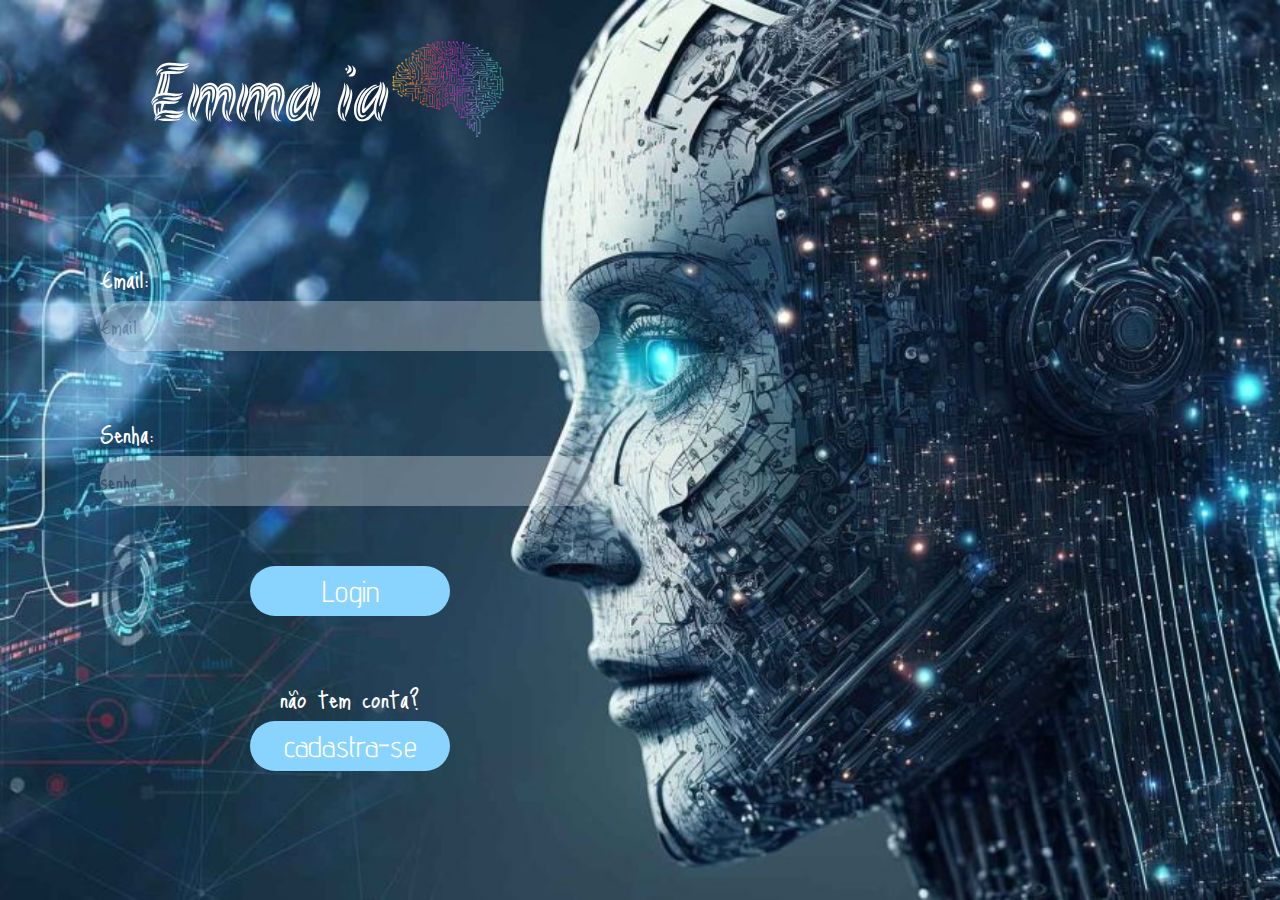
<file: index.html>
<!DOCTYPE html>
<html lang="pt-br">
<head>
    <meta charset="UTF-8">
    <meta name="viewport" content="width=device-width, initial-scale=1.0">
    <link rel="preconnect" href="https://fonts.googleapis.com">
    <link rel="preconnect" href="https://fonts.gstatic.com" crossorigin>
    <link href="https://fonts.googleapis.com/css2?family=Akronim&display=swap" rel="stylesheet">
    <link rel="preconnect" href="https://fonts.googleapis.com">
    <link rel="preconnect" href="https://fonts.gstatic.com" crossorigin>
    <link href="https://fonts.googleapis.com/css2?family=Just+Me+Again+Down+Here&display=swap" rel="stylesheet">
    <link rel="preconnect" href="https://fonts.googleapis.com">
    <link rel="preconnect" href="https://fonts.gstatic.com" crossorigin>
    <link href="https://fonts.googleapis.com/css2?family=Advent+Pro:ital,wght@0,100..900;1,100..900&display=swap" rel="stylesheet"> 
    <link rel="icon" href="./img/logo.png">
    <link rel="stylesheet" href="./style/login.css">
    <link rel="stylesheet" href="./style/botao.css">
    <script src="./js/login.js" defer></script>
    <title>Emma-Ia</title>
</head>
<body>
    <header>
        <p>Emma ia</p>
        <img src="./img/logo.png" alt="">
    </header>

    <div class="input">
       <div class="email">
            <p>Email:</p>
            <input type="text" placeholder="Email" id="email">
       </div>

      <div class="senha">
            <p>Senha:</p>
            <input type="password" placeholder="senha" id="senha">
      </div>

       <button onclick="validarLogin()" class="login">Login</button>
    </div>

   <div class="cadastro">
        <h4> não tem conta?</h4>
        <a href="./pages/cadastrar.html" target="_blank"><button class="login"> cadastra-se</button></a>
   </div>
    
</body>
</html>
</file>
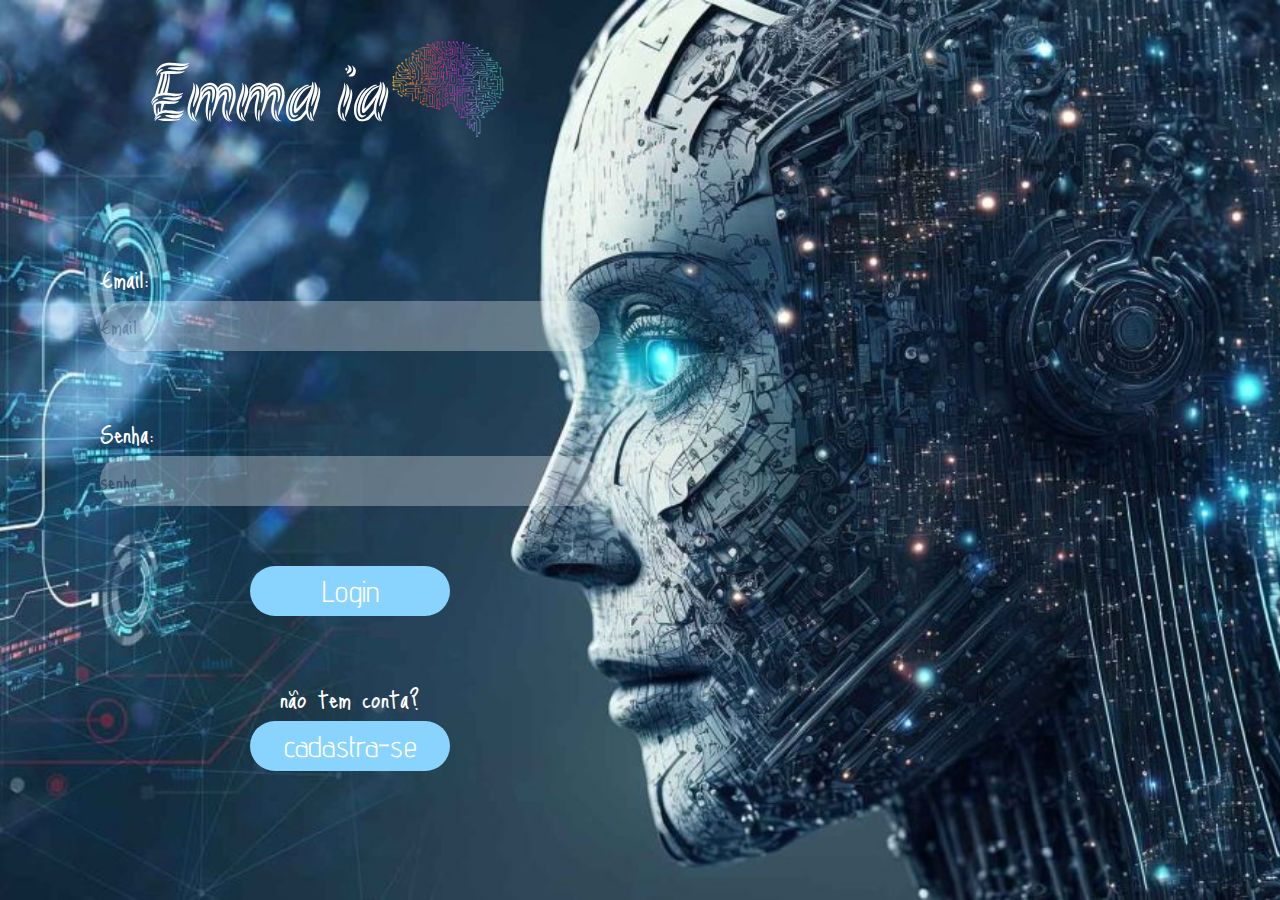
<file: login.html>
<!DOCTYPE html>
<html lang="pt-br">
<head>
    <meta charset="UTF-8">
    <meta name="viewport" content="width=device-width, initial-scale=1.0">
    <link rel="preconnect" href="https://fonts.googleapis.com">
    <link rel="preconnect" href="https://fonts.gstatic.com" crossorigin>
    <link href="https://fonts.googleapis.com/css2?family=Akronim&display=swap" rel="stylesheet">
    <link rel="preconnect" href="https://fonts.googleapis.com">
    <link rel="preconnect" href="https://fonts.gstatic.com" crossorigin>
    <link href="https://fonts.googleapis.com/css2?family=Just+Me+Again+Down+Here&display=swap" rel="stylesheet">
    <link rel="preconnect" href="https://fonts.googleapis.com">
    <link rel="preconnect" href="https://fonts.gstatic.com" crossorigin>
    <link href="https://fonts.googleapis.com/css2?family=Advent+Pro:ital,wght@0,100..900;1,100..900&display=swap" rel="stylesheet"> 
    <link rel="icon" href="./img/logo.png">
    <link rel="stylesheet" href="./style/login.css">
    <link rel="stylesheet" href="./style/botao.css">
    <script src="./js/login.js" defer></script>
    <title>Emma-Ia</title>
</head>
<body>
    <header>
        <p>Emma ia</p>
        <img src="../img/logo.png" alt="">
    </header>

    <div class="input">
       <div class="email">
            <p>Email:</p>
            <input type="text" placeholder="Email" id="email">
       </div>

      <div class="senha">
            <p>Senha:</p>
            <input type="password" placeholder="senha" id="senha">
      </div>

       <button onclick="validarLogin()" class="login">Login</button>
    </div>

   <div class="cadastro">
        <h4> não tem conta?</h4>
        <a href="./pages/cadastrar.html" target="_blank"><button class="login"> cadastra-se</button></a>
   </div>
    
</body>
</html>
</file>
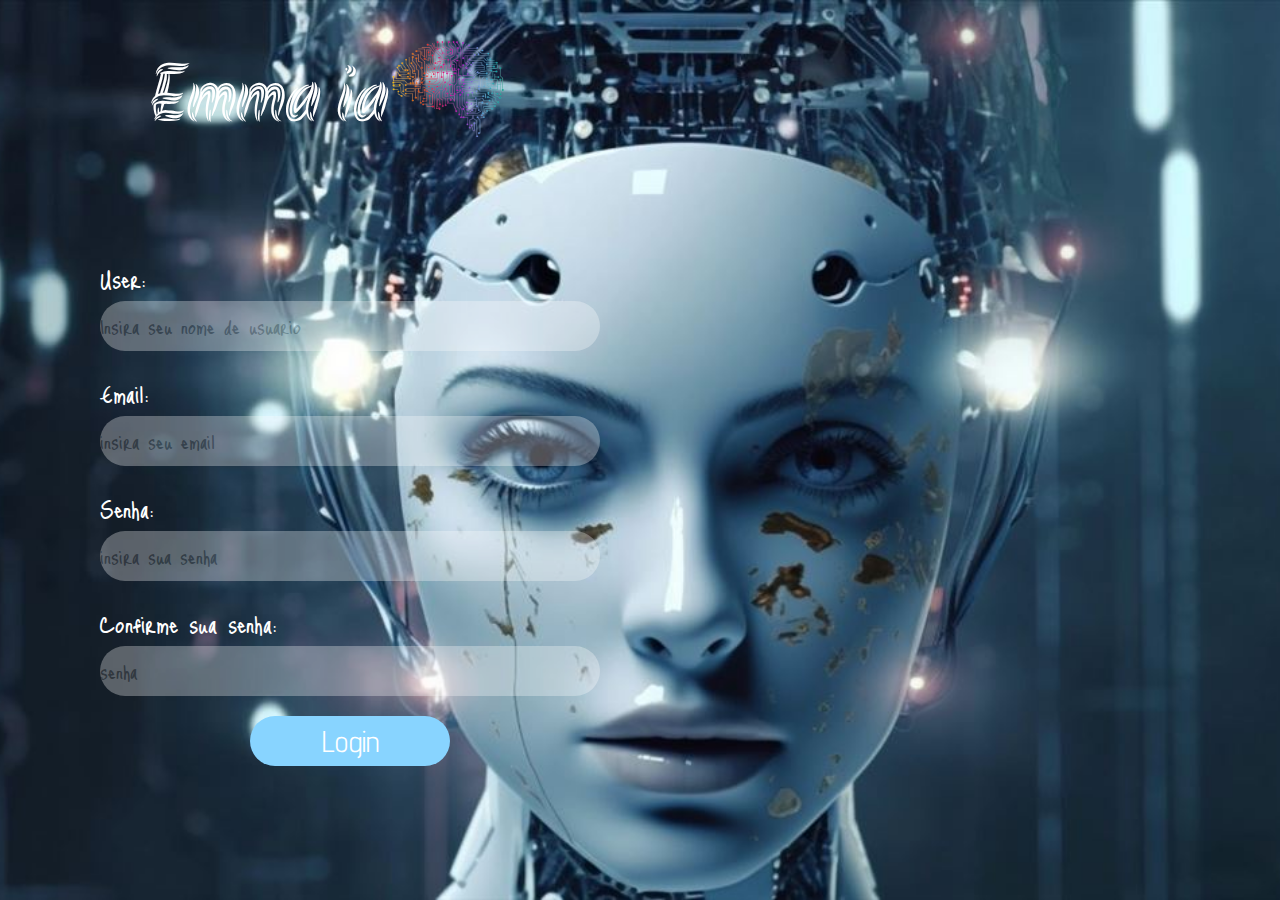
<file: pages/cadastrar.html>
<!DOCTYPE html>
<html lang="en">
<head>
    <meta charset="UTF-8">
    <meta name="viewport" content="width=device-width, initial-scale=1.0">
    <link rel="preconnect" href="https://fonts.googleapis.com">
    <link rel="preconnect" href="https://fonts.gstatic.com" crossorigin>
    <link href="https://fonts.googleapis.com/css2?family=Akronim&display=swap" rel="stylesheet">
    <link rel="preconnect" href="https://fonts.googleapis.com">
    <link rel="preconnect" href="https://fonts.gstatic.com" crossorigin>
    <link href="https://fonts.googleapis.com/css2?family=Just+Me+Again+Down+Here&display=swap" rel="stylesheet">
    <link rel="preconnect" href="https://fonts.googleapis.com">
    <link rel="preconnect" href="https://fonts.gstatic.com" crossorigin>
    <link href="https://fonts.googleapis.com/css2?family=Advent+Pro:ital,wght@0,100..900;1,100..900&display=swap" rel="stylesheet"> 
    <link rel="icon" href="./img/logo.png">
    <link rel="stylesheet" href="../style/cadastro.css">
    <link rel="stylesheet" href="../style/botao.css">
    <script src="../js/cadastrar.js" defer></script>
    <title>>Emma-Ia</title>
</head>
<body>
    <header>
        <p>Emma ia</p>
        <img src="../img/logo.png" alt="">
    </header>

    <div class="input">
       <div class="user">
            <p>User:</p>
            <input type="text" placeholder="Insira seu nome de usuario" id="user">
       </div>

      <div class="email">
            <p>Email:</p>
            <input type="text" placeholder="insira seu email" id="email">
      </div>

        <div class="senha">
            <p>Senha:</p>
            <input type="password" placeholder="insira sua senha" id="senha">
        </div>

        <div class="senha">
            <p>Confirme sua senha:</p>
            <input type="password" placeholder="senha" id="confirmSenha">
        </div>

       <button onclick="cadastrarUsuario()" class="login">Login</button>
    </div>
    
</body>
</html>
</file>
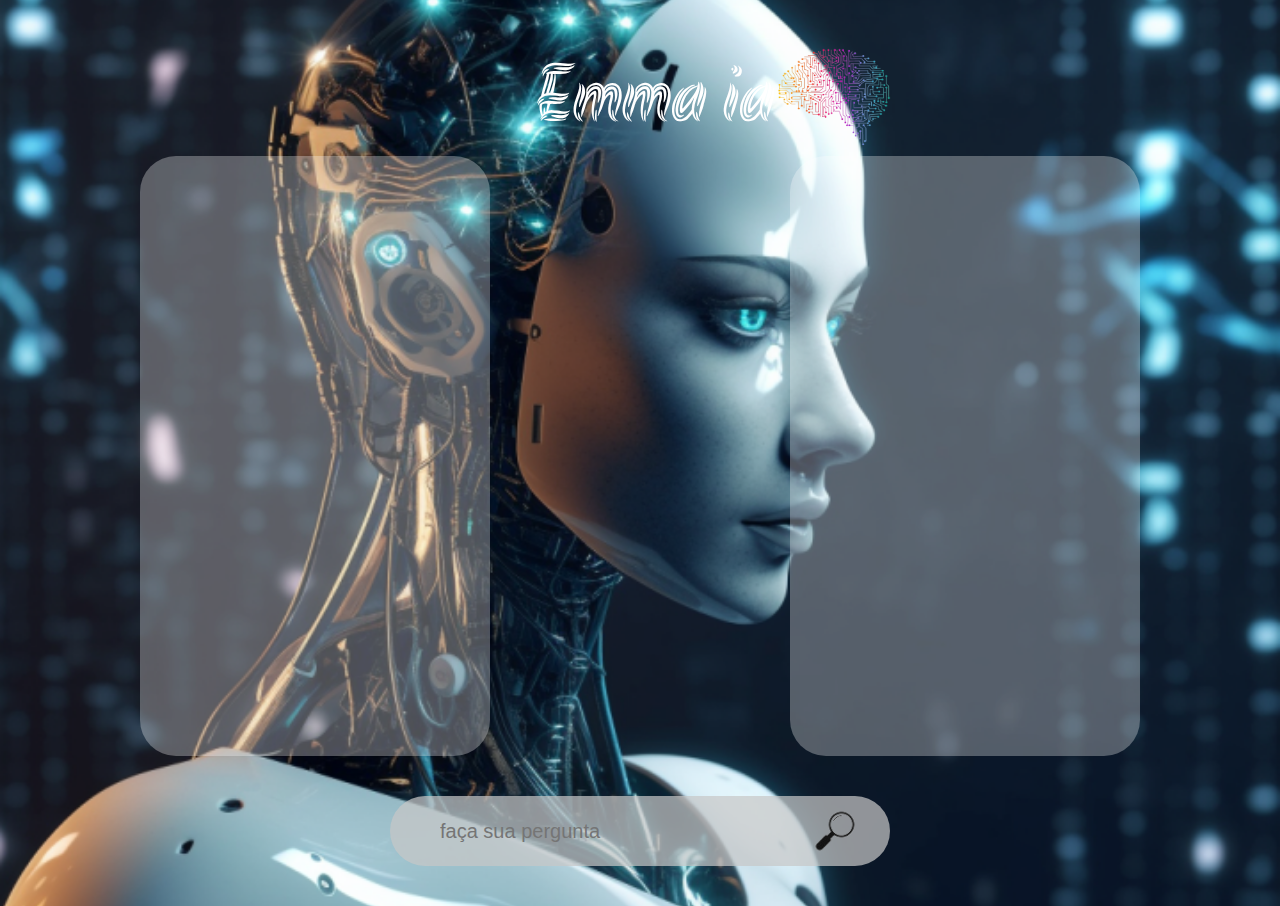
<file: pages/home.html>
<!DOCTYPE html>
<html lang="pt-br">
<head>
    <meta charset="UTF-8">
    <meta name="viewport" content="width=device-width, initial-scale=1.0">
    <link rel="preconnect" href="https://fonts.googleapis.com">
    <link rel="preconnect" href="https://fonts.gstatic.com" crossorigin>
    <link href="https://fonts.googleapis.com/css2?family=Akronim&display=swap" rel="stylesheet">
    <link rel="preconnect" href="https://fonts.googleapis.com">
    <link rel="preconnect" href="https://fonts.gstatic.com" crossorigin>
    <link href="https://fonts.googleapis.com/css2?family=Just+Me+Again+Down+Here&display=swap" rel="stylesheet">
    <link rel="preconnect" href="https://fonts.googleapis.com">
    <link rel="preconnect" href="https://fonts.gstatic.com" crossorigin>
    <link href="https://fonts.googleapis.com/css2?family=Advent+Pro:ital,wght@0,100..900;1,100..900&display=swap" rel="stylesheet">  
    <link rel="icon" href="../img/logo.png">
    <link rel="stylesheet" href="../style/home.css">
    <script src="../js/script.js" defer></script>
   
    <title>Emma-Ia</title>
</head>
<body>
    <header>
        <p>Emma ia</p>
        <img src="../img/logo.png" alt="">

    </header>
    <main>
        <textarea class="output1" id="answer-pt" name="" cols="30" rows="10" readonly></textarea>
        <textarea class="output2" id="tradução" name="" cols="30" rows="10" readonly></textarea>
    </main>

    <footer>
        <div class="container-ask-user">
            <input type="text" id="ask--user" placeholder="faça sua pergunta">
            <span id="send--request"></span>
        </div>
    </footer>
</body>
</html>
</file>
<file: style/login.css>
* {
    padding: 0;
    margin: 0;
    box-sizing: border-box;
}

body{
    height: 100vh; 
    width: 100%;
    background-image: url('../img/login-fundo.png');
    background-repeat: no-repeat;
    background-size: cover;
    background-position: center;
}
body img{
    width: 100%;
    height: 100%;
}

header{
    display: flex;
    flex-direction: row;
    justify-content: left;
    align-items: left;
    padding-left: 150px;
    padding-top: 40px;
}


header img{
    height: 100px;
    width: 120px;
}

header p{
    font-family: "Akronim", system-ui;
    font-weight: 400;
    font-style: normal;
    color: white;
    font-size: 80px;
}

.input{
    width: 600px;
    display: flex;
    flex-direction: column;
    justify-content: left;
    align-items: left;
    padding-left: 100px;
    padding-top: 100px;
    gap: 60px;
    color: #ffff;
    padding-bottom: 60px;
}

.email input{
    width: 100%;
    height: 50px;
    border-radius: 30px;
    font-family: "Just Me Again Down Here", cursive;
    font-weight: 400;
    font-style: normal;
    font-size: 25px;
    outline: none;
    opacity: 0.3;
    border: none;
}

.email{
    font-family: "Just Me Again Down Here", cursive;
    font-weight: 400;
    font-style: normal;
    font-size: 30px;
    color: white;
}

.senha input{
    width: 100%;
    height: 50px;
    border-radius: 30px;
    font-family: "Just Me Again Down Here", cursive;
    font-weight: 400;
    font-style: normal;
    font-size: 25px;
    outline: none;
    opacity: 0.3;
    border: none;
}


.senha{
    font-family: "Just Me Again Down Here", cursive;
    font-weight: 400;
    font-style: normal;
    font-size: 30px;
    color: white;
}


.cadastro{
    width: 600px;
    justify-content: left;
    align-self: left;
    display: flex;
    flex-direction: column;
    padding-left: 100px;
    align-items: center;
}

.cadastro h4{
    color: white;
    align-self: center;
    font-family: "Just Me Again Down Here", cursive;
    font-weight: 400;
    font-style: normal;
    font-size: 30px;
}

a{
    width: 200px;
}
</file>
<file: style/botao.css>
.login{
    height: 50px;
    width: 200px;
    background-color: #88D4FF;
    border-radius: 50px;
    border: none;
    font-family: "Advent Pro", sans-serif;
    font-weight: 400;
    font-style: normal;
    font-size: 30px;
    color: #ffff;
    align-self: center;
    
}
</file>
<file: style/cadastro.css>
* {
    padding: 0;
    margin: 0;
    box-sizing: border-box;
}

body{
    height: 100vh; 
    width: 100%;
    background-image: url('../img/cadastro-fundo.jpg');
    background-repeat: no-repeat;
    background-size: cover;
    background-position: center;
}
body img{
    width: 100%;
    height: 100%;
}

header{
    display: flex;
    flex-direction: row;
    justify-content: left;
    align-items: left;
    padding-left: 150px;
    padding-top: 40px;
}


header img{
    height: 100px;
    width: 120px;
}

header p{
    font-family: "Akronim", system-ui;
    font-weight: 400;
    font-style: normal;
    color: white;
    font-size: 80px;
}


header p{
    font-family: "Akronim", system-ui;
    font-weight: 400;
    font-style: normal;
    color: white;
    font-size: 80px;
}

.input{
    width: 600px;
    display: flex;
    flex-direction: column;
    justify-content: left;
    align-items: left;
    padding-left: 100px;
    padding-top: 100px;
    gap: 20px;
    color: #ffff;
    padding-bottom: 60px;
}

.user input{
    width: 100%;
    height: 50px;
    border-radius: 30px;
    font-family: "Just Me Again Down Here", cursive;
    font-weight: 400;
    font-style: normal;
    font-size: 25px;
    outline: none;
    opacity: 0.3;
    border: none;
}

.user{
    font-family: "Just Me Again Down Here", cursive;
    font-weight: 400;
    font-style: normal;
    font-size: 30px;
    color: white;
}

.email input{
    width: 100%;
    height: 50px;
    border-radius: 30px;
    font-family: "Just Me Again Down Here", cursive;
    font-weight: 400;
    font-style: normal;
    font-size: 25px;
    outline: none;
    opacity: 0.3;
    border: none;
}

.email{
    font-family: "Just Me Again Down Here", cursive;
    font-weight: 400;
    font-style: normal;
    font-size: 30px;
    color: white;
}

.senha input{
    width: 100%;
    height: 50px;
    border-radius: 30px;
    font-family: "Just Me Again Down Here", cursive;
    font-weight: 400;
    font-style: normal;
    font-size: 25px;
    outline: none;
    opacity: 0.3;
    border: none;
}


.senha{
    font-family: "Just Me Again Down Here", cursive;
    font-weight: 400;
    font-style: normal;
    font-size: 30px;
    color: white;
}
</file>
<file: style/home.css>
* {
    padding: 0;
    margin: 0;
    box-sizing: border-box;
}

body{
    height: 100vh; 
    width: 100%;
    background-image: url('../img/home-fundo.png');
    background-repeat: no-repeat;
    background-size: cover;
    background-position: center;
}
body img{
    width: 100%;
    height: 100%;
}

header{
    display: flex;
    flex-direction: row;
    justify-content: center;
    align-items: center;
    padding-left: 150px;
    padding-top: 40px;
}


header img{
    height: 100px;
    width: 120px;
}

header p{
    font-family: "Akronim", system-ui;
    font-weight: 400;
    font-style: normal;
    color: white;
    font-size: 80px;
}
main{
    justify-content: center;
    display: flex;
    align-items: center;
    gap: 300px;
}

.output1{
    width: 350px;
    height: 600px;
    background-color: white;
    border-radius: 36px;
    resize: none;
    border: none;
    outline: none;
    opacity: 0.3;
    padding-left: 15px;
    font-size: 20px;
}

.output2{
    width: 350px;
    height: 600px;
    background-color: white;
    border-radius: 36px;
    resize: none;
    border: none;
    outline: none;
    opacity: 0.3;
    padding-left: 15px;
    font-size: 20px;
}

footer{
    width: 100%;
    height: 150px;
    align-items: center;
    display: flex;
    justify-content: center;
}

.container-ask-user{
    width: 500px;
    height: 70px;
    display: flex;
    flex-direction: row;
    align-items: center;
    justify-content: space-evenly;
    border-radius: 36px;    
    border: none;
    outline: none;
    font-size: 20px;
    background-color: #c7c7c7b6;
}

#ask--user{
    padding: 0px 20px;
    width: 360px;
    height: 50px;
    border-radius: 36px;
    border: none;
    outline: none;
    font-size: 20px;
    background-color: transparent;
    
}

span{
    width: 50px;
    height: 50px;
    background-image: url(../img/pesquisa-removebg-preview.png);
    background-repeat: no-repeat;
    background-size: 50px;
    background-position: right; 
}
</file>
